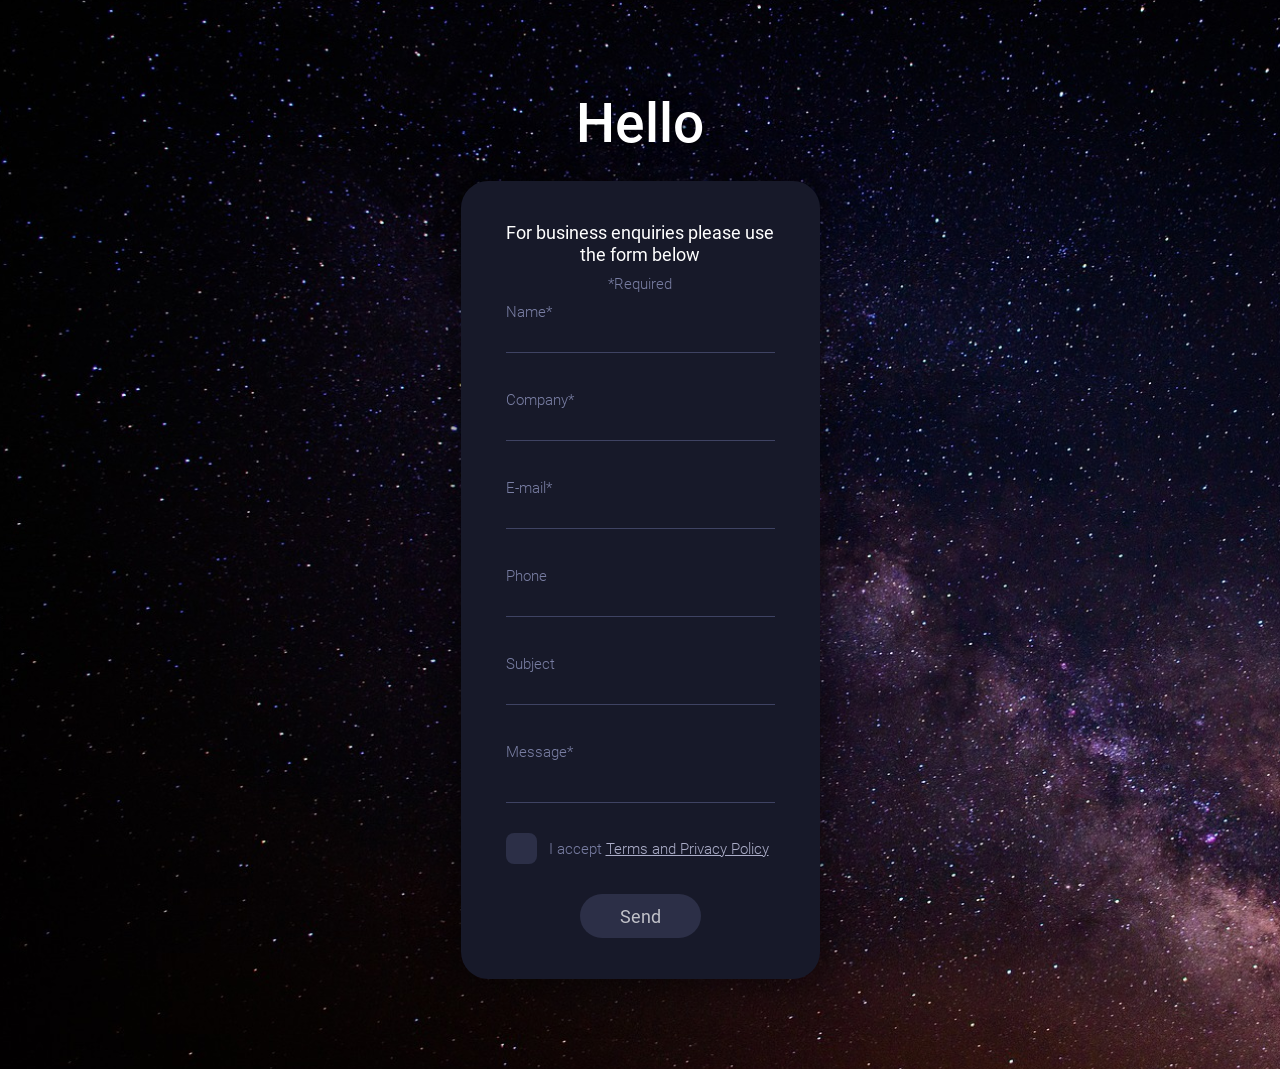
<file: index.html>
<!DOCTYPE html><html lang="ru"><head>    <meta charset="UTF-8">    <meta name="viewport" content="width=device-width, initial-scale=1.0">    <link rel="stylesheet" href="css/style.min.css">    <title>TestTask</title></head><body>    <section class="section-form">        <div class="section-form__container">            <div class="section-form__flex">                <p class="section-form__flex-title">Hello</p>                <div class="section-form__wrap">                    <p class="section-form__wrap-title">For business enquiries please use the form below</p>                    <span class="section-form__wrap-necessarily">*Required</span>                    <form action="">                        <label class="label">                            <input required class="label__input" type="text">                            <p class="label__main-text">Name</p>                        </label>                        <label class="label">                            <input required class="label__input" type="text">                            <p class="label__main-text">Company</p>                        </label>                        <label class="label">                            <input required class="label__input" type="email">                            <p class="label__main-text">E-mail</p>                        </label>                        <label class="label">                            <input id="phone" class="label__input" id="phone">                            <p class="label__main-text">Phone</p>                        </label>                        <label class="label">                            <input class="label__input" type="text">                            <p class="label__main-text">Subject</p>                        </label>                        <label class="label" style="height: 60px;">                            <textarea class="label__text"></textarea>                            <p class="label__main-text">Message*</p>                        </label>                        <div class="flex-block">                            <label class="flex-block__container">                                <span class="flex-block__jackdaw"><span class="flex-block__check-mark"></span></span>                                <input required type="checkbox">                                <p class="flex-block__text">I accept <a href="#"><span>Terms and Privacy Policy</span></a></p>                            </label>                            <input type="submit" value="Send"  class="flex-block__send">                        </div>                    </form>                </div>            </div>        </div>    </section>    <script src="https://code.jquery.com/jquery-3.5.1.min.js"></script>    <script src="scripts/jquery.maskedinput.min.js"></script>    <script src="scripts/script.min.js"></script></body></html>
</file>
<file: css/style.min.css>
@charset "UTF-8";*{padding:0;margin:0;border:0}*,:after,:before{-webkit-box-sizing:border-box;box-sizing:border-box}:active,:focus{outline:0}a:active,a:focus{outline:0}aside,footer,header,nav{display:block}body,html{height:100%;width:100%;font-size:100%;line-height:1;font-size:14px;-ms-text-size-adjust:100%;-moz-text-size-adjust:100%;-webkit-text-size-adjust:100%}button,input,textarea{font-family:inherit}input::-ms-clear{display:none}button{cursor:pointer}button::-moz-focus-inner{padding:0;border:0}a,a:visited{text-decoration:none}a:hover{text-decoration:none}ul li{list-style:none}img{vertical-align:top}@font-face{font-family:Roboto-Medium;font-display:swap;src:url(../fonts/Roboto-Medium.woff) format("woff"),url(../fonts/Roboto-Medium.woff2) format("woff2");font-weight:initial;font-style:initial}@font-face{font-family:Roboto-Light;font-display:swap;src:url(../fonts/Roboto-Light.woff) format("woff"),url(../fonts/Roboto-Light.woff2) format("woff2");font-weight:initial;font-style:initial}@font-face{font-family:Roboto-Regular;font-display:swap;src:url(../fonts/Roboto-Regular.woff) format("woff"),url(../fonts/Roboto-Regular.woff2) format("woff2");font-weight:initial;font-style:initial}body{background:url(../img/background/cosmos-1920.png) no-repeat;width:100%;height:100%}.section-form__container{max-width:389px;width:100%;margin:0 auto}.section-form__container{padding:90px 0;display:-webkit-box;display:-ms-flexbox;display:flex;-webkit-box-align:center;-ms-flex-align:center;align-items:center}.section-form__flex{width:100%;padding:0 15px;-webkit-box-sizing:content-box;box-sizing:content-box}.section-form__flex-title{font-family:Roboto-Medium;margin-bottom:25px;font-size:55px;line-height:120%;text-align:center;color:#fff;text-shadow:0 4px 19px rgba(0,0,0,.97)}.section-form__wrap{background:#171929;padding:41px 45px;-webkit-box-shadow:0 0 50px rgba(0,0,0,.7);box-shadow:0 0 50px rgba(0,0,0,.7);border-radius:27px;width:100%}.section-form__wrap-title{font-family:Roboto-Regular;font-size:18px;line-height:120%;text-align:center;color:#fff}.section-form__wrap-necessarily{font-family:Roboto-Light;margin:10px 0;display:block;text-align:center;font-size:15px;line-height:120%;color:#797ea3}.section-form__wrap .label{margin-top:38px;height:50px;display:block;position:relative;color:#797ea3}.section-form__wrap .label:first-child{margin-top:0}.section-form__wrap .label__main-text{font-family:Roboto-Light;position:absolute;top:0;cursor:pointer;font-size:15px;line-height:120%}.section-form__wrap .label__input{position:absolute;bottom:0;font-family:Roboto-Regular;background-color:initial;border-bottom:1px solid #3f4363;color:#fff;caret-color:#fff;width:100%;height:22px;padding:4px 0}.section-form__wrap .label__input:required+.label__main-text::after{content:"*";position:absolute;color:#797ea3}.section-form__wrap .label__input:focus+.label__main-text{color:#fff}.section-form__wrap .label__input:focus{border-bottom:1px solid #fff}.section-form__wrap .label__text{position:absolute;bottom:0;background-color:initial;color:#fff;border-bottom:1px solid #3f4363;resize:none;width:100%}.section-form__wrap .label__text:focus+.label__main-text{color:#fff}.section-form__wrap .label__text:focus{border-bottom:1px solid #fff}.section-form__wrap .flex-block__container{display:-webkit-box;display:-ms-flexbox;display:flex;-webkit-box-align:center;-ms-flex-align:center;align-items:center;margin:30px 0}.section-form__wrap .flex-block__container input{width:0;height:0}.section-form__wrap .flex-block__text{font-family:Roboto-Light;font-size:15px;line-height:120%;color:#797ea3;margin-left:12px}.section-form__wrap .flex-block__text span{text-decoration:underline;color:#acaec9}.section-form__wrap .flex-block__send{cursor:pointer;font-family:Roboto-Regular;display:block;margin:0 auto;font-size:18px;color:rgba(255,255,255,.7);width:121px;height:44px;background:#2c2f47;border-radius:28px}.section-form__wrap .flex-block__jackdaw{-webkit-transition:all .1s ease-in-out;-o-transition:all .1s ease-in-out;transition:all .1s ease-in-out;cursor:pointer;background:#2c2f47;-webkit-box-flex:0;-ms-flex:0 0 31px;flex:0 0 31px;height:31px;border-radius:8px}.section-form__wrap .flex-block__jackdaw:hover{background:#363a55}.section-form__wrap .flex-block__check-mark{display:none;width:100%;height:100%;background:url(../img/Vector.svg) center no-repeat!important}.check-mark{display:block!important}@media (max-width:380px){.section-form__wrap{background:#171929;padding:31px 35px}.section-form__container{padding:50px 0}}.webp body{background:url(../img/background/cosmos-1920.webp) no-repeat}
</file>
